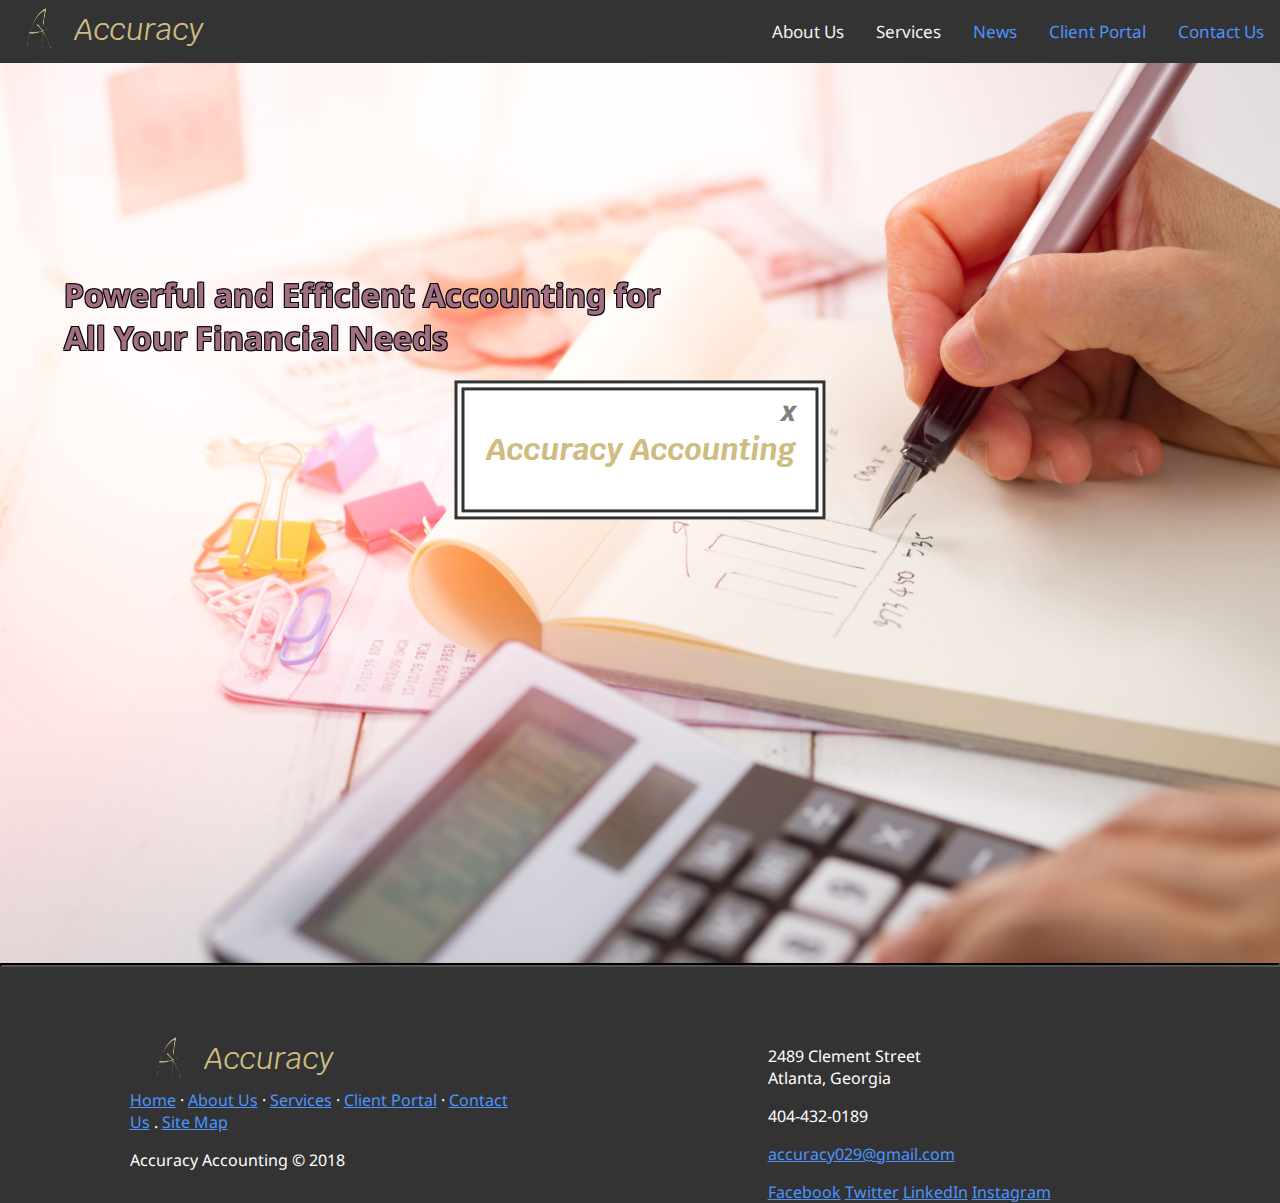
<file: index.html>
<!DOCTYPE html>
<html>
<header>
  <title> Accuracy Home</title>
  <meta name="viewport" content="width=device-width, initial-scale=1">
  <link rel = "stylesheet" type = "text/css" href = "indexCSS.css">
  <link href="https://fonts.googleapis.com/css?family=Krub" rel="stylesheet">
  <link href="https://fonts.googleapis.com/css?family=Noto+Sans" rel="stylesheet">

  <link rel="stylesheet" href="https://cdnjs.cloudflare.com/ajax/libs/animate.css/3.7.0/animate.min.css">

  <!-- javascript required for opening homepage through alternative means -->
  <script>
    function openHomePage() {
      window.location.href = "index.html";
    }
    function openAboutUsPage() {
      window.location.href = "aboutUsPage.html";
    }
    function openServicesPage() {
      window.location.href = "servicesPage.html";
    }

    function hideFlashAnimation() {
      var x = document.getElementById("flashAnimation");
      if (x.style.display === "none") {
          x.style.display = "block";
      } else {
          x.style.display = "none";
      }
    }


  </script>

</header>

<body style="overflow:hidden;">
  <!-- entire code for navbar --------------------------------------------------->
  <!-- navigation bar code from right to left tabs -->
  <div class="topnav">
    <a href="contactUsPage.html">Contact Us</a>
    <a href="clientPortalPage.html">Client Portal</a>
    <a href="newsPage.html">News</a>

    <div class="dropdown">
      <button class="dropbtn" onclick="openServicesPage()">Services
        <i class="fa fa-caret-down"></i>
      </button>
      <!-- <div class="dropdown-content">
        <a href="bookkeepingPage.html">Bookkeeping</a>
        <a href="auditsPage.html">Audits</a>
        <a href="taxesPage.html">Taxes</a>
        <a href="annualReportsPage.html">Annual Reports</a>
      </div> -->
    </div>

    <div class="dropdown">
      <button class="dropbtn" onclick="openAboutUsPage()">About Us
        <i class="fa fa-caret-down"></i>
      </button>
      <!-- <div class="dropdown-content">
        <a href="#missionStatement">Mission Statement</a>
        <a href="#companyHistory">Company History</a>
        <a href="#meetOurTeam">Meet Our Team</a>
      </div> -->
    </div>

    <div class="accuracyLogo">
      <img src="AccuracyLogoSketch.png" height=48px width=37.2px onclick="openHomePage()">
    </div>
    <i id="accuracyWordLogo" class="navBarLogo" onclick="openHomePage()">Accuracy</i>
  </div>
  <!-- end of navbar code ------------------------------------------------------->

  <!-- make background picture fullscreen by simply creating div container -->
  <div id="flashAnimation">
      <div id="exitButtonArea" onclick="hideFlashAnimation()">
        <h6 id="exitButton"> x </h6>
      </div>
    <center><h1 id="accuracyWordLogo" class="animated bounceInLeft delay-0.5s duration-1.5s"> Accuracy Accounting </h1></center>
  </div>


    <script>



    </script>





 <div class="bg"></div>

  <div class="frontText">
    <p><h1>Powerful and Efficient Accounting for
      <br>All Your Financial Needs</h1></p>
  </div>









</body>

<footer>

  <div class="columnTwoFooter">
      <div class="accuracyLogo">
        <img src="AccuracyLogoSketch.png" height=48px width=37.2px onclick="openHomePage()">
      </div>
      <i id="accuracyWordLogo" class="navBarLogo" onclick="openHomePage()">Accuracy</i>

      <br><br>

    <p class="footer-links">
      <a href="index.html">Home</a>
      ·
      <a href="aboutUsPage.html">About Us</a>
      ·
      <a href="servicesPage.html">Services</a>
      ·
      <a href="clientPortalPage.html">Client Portal</a>
      ·
      <a href="contactUsPage.html">Contact Us</a>
      .
      <a href="siteMapPage.html">Site Map</a>
    </p>

    <p class="footer-company-name">Accuracy Accounting &copy; 2018</p>
  </div>

  <div class="columnTwoFooter">

    <div>
      <i class="fa fa-map-marker"></i>
      <p><span>2489 Clement Street</span>
        <br> Atlanta, Georgia</p>
    </div>

    <div>
      <i class="fa fa-phone"></i>
      <p>404-432-0189</p>
    </div>

    <div>
      <i class="fa fa-envelope"></i>
      <p><a href="mailto:accuracy029@gmail.com">accuracy029@gmail.com</a></p>
    </div>

    <div class="footer-icons">

      <a href="https://www.facebook.com/" target="_blank"><i class="fa fa-facebook"></i><img id="facebookIcon">Facebook</a>
      <a href="https://twitter.com/?lang=en" target="_blank"><i class="fa fa-twitter"></i><img id="twitterIcon">Twitter</a>
      <a href="https://www.instagram.com/?hl=en" target="_blank"><i class="fa fa-linkedin"></i><img id="linkedInIcon">LinkedIn</a>
      <a href="https://www.linkedin.com/" target="_blank"><i class="fa fa-instagram"></i><img id="instagramIcon">Instagram</a>

    </div>

  </div>

</footer>

</html>
</file>
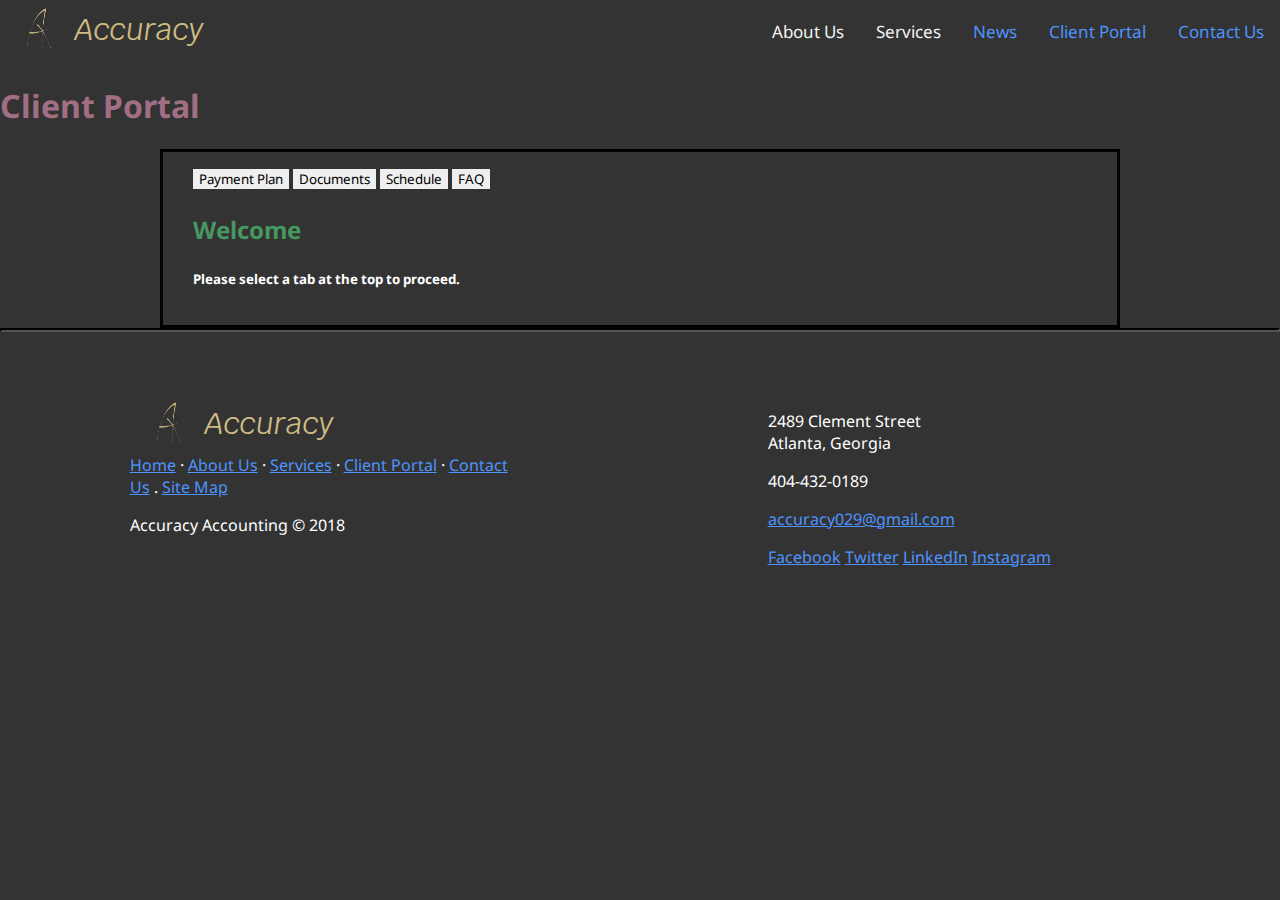
<file: clientPortalPage.html>
<!DOCTYPE html>
<html>

<header>
  <title> Accuracy Client Portal</title>
  <meta name="viewport" content="width=device-width, initial-scale=1">
  <link rel = "stylesheet" type = "text/css" href = "indexCSS.css">
  <link href="https://fonts.googleapis.com/css?family=Krub" rel="stylesheet">
  <link href="https://fonts.googleapis.com/css?family=Noto+Sans" rel="stylesheet">

  <!-- javascript required for opening homepage through alternative means -->
  <script>
    function openHomePage() {
      window.location.href = "index.html";
    }
    function openAboutUsPage() {
      window.location.href = "aboutUsPage.html";
    }
    function openServicesPage() {
      window.location.href = "servicesPage.html";
    }

// js dont need anymore ///////////////////////////////////////////////////////
  </script>

  <!-- DONT USE THIS (payment)
    <br>This is my payment information.
      <br>It is good information.
      <br>Very interesting information.
      <br>Have a list of all the reasons its good:
      <ul>
        <li>Just is.</li>
        <li>Very good.</li>
        <li>Nuff said.</li>
      </ul> -->
 <!-- DONT USE THIS (documents)
  <br>I have info in here too!
  <br>Rather, I want your info in here.
  <br><i>Just wanting your information :)</i> -->
  <!-- DONT USE THIS (schedule)
  <br>I dont have the API or anything for this yet.
    <br> rIP
    <br>Thats okay I'lll find something eventually. -->


</header>

<body>
  <!-- entire code for navbar ------------------------------------------------->
  <!-- navigation bar code from right to left tabs -->
  <div class="topnav">
    <a href="contactUsPage.html">Contact Us</a>
    <a href="clientPortalPage.html">Client Portal</a>
    <a href="newsPage.html">News</a>

    <div class="dropdown">
      <button class="dropbtn" onclick="openServicesPage()">Services
        <i class="fa fa-caret-down"></i>
      </button>
      <!-- <div class="dropdown-content">
        <a href="bookkeepingPage.html">Bookkeeping</a>
        <a href="auditsPage.html">Audits</a>
        <a href="taxesPage.html">Taxes</a>
        <a href="annualReportsPage.html">Annual Reports</a>
      </div> -->
    </div>

    <div class="dropdown">
      <button class="dropbtn" onclick="openAboutUsPage()">About Us
        <i class="fa fa-caret-down"></i>
      </button>
      <!-- <div class="dropdown-content">
        <a href="#missionStatement">Mission Statement</a>
        <a href="#companyHistory">Company History</a>
        <a href="#meetOurTeam">Meet Our Team</a>
      </div> -->
    </div>

    <div class="accuracyLogo">
      <img src="AccuracyLogoSketch.png" height=48px width=37.2px onclick="openHomePage()">
    </div>
    <i id="accuracyWordLogo" class="navBarLogo" onclick="openHomePage()">Accuracy</i>
  </div>
  <!-- end of navbar code ----------------------------------------------------->
  <h1>Client Portal</h1>

  <div class="tab" id="infoBorder">
    <button class="tablinks" onclick="openInfo(event, 'intro')" id="defaultOpen">Welcome</button>
    <button class="tablinks" onclick="openInfo(event, 'payment')">Payment Plan</button>
    <button class="tablinks" onclick="openInfo(event, 'documents')">Documents</button>
    <button class="tablinks" onclick="openInfo(event, 'schedule')">Schedule</button>
    <button class="tablinks" onclick="openInfo(event, 'FAQ')">FAQ</button>

    <div id="intro" class="tabcontent">
      <h3 class="tabcontentHeaders">Welcome</h3>
      <h5>Please select a tab at the top to proceed.</h5>
    </div>

    <div id="payment" class="tabcontent">
      <h3 class="tabcontentHeaders">Following Payment Plan Selections for This Account:</h3>
      <h5>
        <br>Bookkeeping Plan: not purchased
        <br>Audit Plan: Small Company-$179
        <br>Tax Prep Plan: Plan B (Itemized Deducations, State Return)-$273
        <br>Annual Report Plan: not purchased
      </h5>
      <div id="otherPlansTable">
        <h3>Other Available Plans:</h3>
        <table>
          <tr>
            <th>Bookkeeping Plans:</th>
            <th>Audit Plans:</th>
            <th>Tax Prep Plans:</th>
            <th>Annual Report Plans:</th>
          </tr>
          <tr><h5>
            <td>$30-$50 each hour</td>
            <td>Small Company (< 1000 employees)-$179</td>
            <td>Plan A <i>(doesn't include itemized deductions, includes state return)-$159</i></td>
            <td>$150
          </tr>
          <tr>
            <td></td>
            <td>Big Company (>= 1000 employees)-$249</td>
            <td>Plan B *includes itemized deductions and state returns)-$273</td>
            <td></td>
          </tr>
          <tr>
            <td></td>
            <td></td>
            <td>Plan C: (includes itemized deductions, business income, and state returns)-$447</td>
            <td></td>
          </tr></h5>
        </table>
      </div>
    </div>

    <div id="documents" class="tabcontent">
      <h3 class="tabcontentHeaders">Documents</h3>
      <h4>Please upload your documents <a href="https://drive.google.com/drive/folders/1BAWKYqiVTGPlFp_ekWI9J8uz7FQeRaRQ?usp=sharing" target="_blank">here</a>.
      <br>Press <a href="https://drive.google.com/drive/folders/1BAWKYqiVTGPlFp_ekWI9J8uz7FQeRaRQ?usp=sharing" target="_blank">here</a> to see your uploads.</h4>

      <br>View our plans for your company <a href="https://drive.google.com/drive/folders/1BAWKYqiVTGPlFp_ekWI9J8uz7FQeRaRQ?usp=sharing" target="_blank">here</a>.
    </div>

    <div id="schedule" class="tabcontent">
      <h3 class="tabcontentHeaders">Schedule an Appointment or Meeting</h3>
      <h5>We can be contacted at (404-432-0189) or accuracy029@gmail.com to schedule appointments and meetings.
        <br><br>Below is a calendar of your current meeting days and times with one of our representatives.
                These meeting times have been input into our system through our representatives.
                If a date needs altering or a new appointment needs to be made, please contact us at the information above.</h5>
      <br><iframe src="https://calendar.google.com/calendar/embed?src=accuracy029%40gmail.com&ctz=America%2FNew_York" style="border: 0" width="100%" height="600" frameborder="0" scrolling="no"></iframe>
    </div>

    <div id="FAQ" class="tabcontent">
      <h3 class="tabcontentHeaders"> Frequently Asked Questions</h3>
      <p><b><i style="color: #B19F9E;">What should I bring to my appointments?</b></i>
        <br><h5 class="smallerFont">For the first meeting, a copy of your individual or your company’s tax
                returns will suffice. At this meeting we will then discuss what other
                documents will be required for your requested service.</h5>

      <p><b><i style="color: #B19F9E;">Can I leave information and other physical documentation for analysis at your office without scheduling an appointment?</b></i>
        <br><h5 class="smallerFont">Yes. Documentation can be dropped of at the front desk of our office and
                our assistants will ensure it gets to the proper representative for analysis.</h5>

      <p><b><i style="color: #B19F9E;">What should I do if I was mailed an official tax notice from the IRS or state?</b></i>
        <br><h5 class="smallerFont">We will analyze the tax notice and notify you on its cause for being
                sent and what actions need to be taken, but only after receiving it through
                email or fax at accuracy029@gmail or 404-432-0189</h5>
    </div>

  </div>

    <script>
      document.getElementById("defaultOpen").click();

        function openInfo(evt, infoName) {
            var i, tabcontent, tablinks;
            tabcontent = document.getElementsByClassName("tabcontent");
            for (i = 0; i < tabcontent.length; i++) {
                tabcontent[i].style.display = "none";
            }
            tablinks = document.getElementsByClassName("tablinks");
            for (i = 0; i < tablinks.length; i++) {
                tablinks[i].className = tablinks[i].className.replace(" active", "");
            }
            document.getElementById(infoName).style.display = "block";
            evt.currentTarget.className += " active";
        }
    </script>



</body>

<footer>

  <div class="columnTwoFooter">
      <div class="accuracyLogo">
        <img src="AccuracyLogoSketch.png" height=48px width=37.2px onclick="openHomePage()">
      </div>
      <i id="accuracyWordLogo" class="navBarLogo" onclick="openHomePage()">Accuracy</i>

      <br><br>

    <p class="footer-links">
      <a href="index.html">Home</a>
      ·
      <a href="aboutUsPage.html">About Us</a>
      ·
      <a href="servicesPage.html">Services</a>
      ·
      <a href="clientPortalPage.html">Client Portal</a>
      ·
      <a href="contactUsPage.html">Contact Us</a>
      .
      <a href="siteMapPage.html">Site Map</a>
    </p>

    <p class="footer-company-name">Accuracy Accounting &copy; 2018</p>
  </div>

  <div class="columnTwoFooter">

    <div>
      <i class="fa fa-map-marker"></i>
      <p><span>2489 Clement Street</span>
        <br> Atlanta, Georgia</p>
    </div>

    <div>
      <i class="fa fa-phone"></i>
      <p>404-432-0189</p>
    </div>

    <div>
      <i class="fa fa-envelope"></i>
      <p><a href="mailto:accuracy029@gmail.com">accuracy029@gmail.com</a></p>
    </div>

    <div class="footer-icons">

      <a href="https://www.facebook.com/" target="_blank"><i class="fa fa-facebook"></i><img id="facebookIcon">Facebook</a>
      <a href="https://twitter.com/?lang=en" target="_blank"><i class="fa fa-twitter"></i><img id="twitterIcon">Twitter</a>
      <a href="https://www.instagram.com/?hl=en" target="_blank"><i class="fa fa-linkedin"></i><img id="linkedInIcon">LinkedIn</a>
      <a href="https://www.linkedin.com/" target="_blank"><i class="fa fa-instagram"></i><img id="instagramIcon">Instagram</a>

    </div>

  </div>

</footer>


</html>
</file>
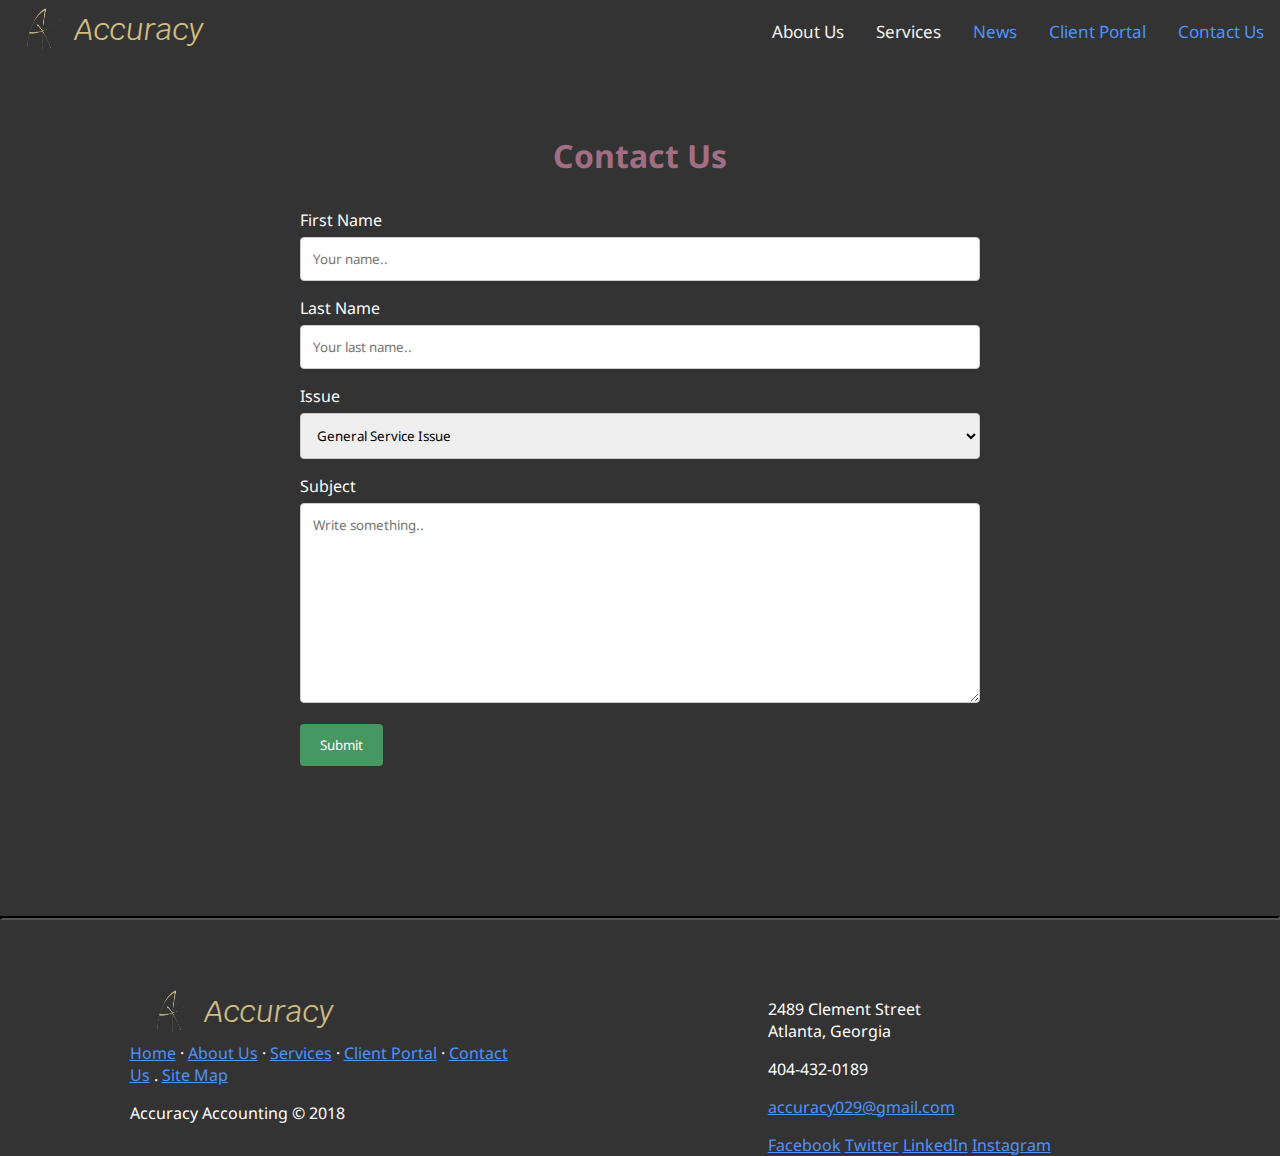
<file: contactUsPage.html>
<!DOCTYPE html>
<html>

<header>
  <title> Contact Us</title>
  <meta name="viewport" content="width=device-width, initial-scale=1">
  <link rel = "stylesheet" type = "text/css" href = "indexCSS.css">
  <link href="https://fonts.googleapis.com/css?family=Krub" rel="stylesheet">
  <link href="https://fonts.googleapis.com/css?family=Noto+Sans" rel="stylesheet">

  <!-- javascript required for opening homepage through alternative means -->
  <script>
    function openHomePage() {
      window.location.href = "index.html";
    }
    function openAboutUsPage() {
      window.location.href = "aboutUsPage.html";
    }
    function openServicesPage() {
      window.location.href = "servicesPage.html";
    }

    function loadContactUsResponse() {
      window.alert("Thank you for contacting us. We will get back to you in 1-4 business days. We thank you for your patience");
    }
  </script>

</header>

<body>
  <!-- entire code for navbar --------------------------------------------------->
  <!-- navigation bar code from right to left tabs -->
  <div class="topnav">
    <a href="contactUsPage.html">Contact Us</a>
    <a href="clientPortalPage.html">Client Portal</a>
    <a href="newsPage.html">News</a>

    <div class="dropdown">
      <button class="dropbtn" onclick="openServicesPage()">Services
        <i class="fa fa-caret-down"></i>
      </button>
      <!-- <div class="dropdown-content">
        <a href="bookkeepingPage.html">Bookkeeping</a>
        <a href="auditsPage.html">Audits</a>
        <a href="taxesPage.html">Taxes</a>
        <a href="annualReportsPage.html">Annual Reports</a>
      </div> -->
    </div>

    <div class="dropdown">
      <button class="dropbtn" onclick="openAboutUsPage()">About Us
        <i class="fa fa-caret-down"></i>
      </button>
      <!-- <div class="dropdown-content">
        <a href="#missionStatement">Mission Statement</a>
        <a href="#companyHistory">Company History</a>
        <a href="#meetOurTeam">Meet Our Team</a>
      </div> -->
    </div>

    <div class="accuracyLogo">
      <img src="AccuracyLogoSketch.png" height=48px width=37.2px onclick="openHomePage()">
    </div>
    <i id="accuracyWordLogo" class="navBarLogo" onclick="openHomePage()">Accuracy</i>
  </div>
  <!-- end of navbar code ------------------------------------------------------->

  <center><h1 class="contactUsInitialText">Contact Us</h1></center>

  <div class="Contactcontainer">
  <form>

    <label for="fname">First Name</label>
    <input type="text" id="fname" name="firstname" placeholder="Your name..">

    <label for="lname">Last Name</label>
    <input type="text" id="lname" name="lastname" placeholder="Your last name..">

    <label for="issue">Issue</label>
    <select id="issue" name="issue">
      <optgroup label="Services">
        <option selected="selected" value="general-services">General Service Issue</option>
        <option value="services-bookkeeping">Bookkeeping</option>
        <option value="services-audits">Audits</option>
        <option value="services-taxes">Taxes</option>
        <option value="services-annualReports">Annual Reports</option>
      </opgroup>
      <optgroup label="Client Portal">
        <option value="general-clientportal">General Client Portal Issue</option>
        <option value="clientportal-paymentPlan">Payment Plan</option>
        <option value="clientportal-documents">Documents</option>
        <option value="clientportal-schedule">Schedule</option>
      </optgroup>
      <option value="other">Other</option>
    </select>

    <label for="subject">Subject</label>
    <textarea id="subject" name="subject" placeholder="Write something.." style="height:200px"></textarea>

    <input type="submit" value="Submit" onclick="loadContactUsResponse()">

  </form>
</div>

</body>

<footer>

  <div class="columnTwoFooter">
      <div class="accuracyLogo">
        <img src="AccuracyLogoSketch.png" height=48px width=37.2px onclick="openHomePage()">
      </div>
      <i id="accuracyWordLogo" class="navBarLogo" onclick="openHomePage()">Accuracy</i>

      <br><br>

    <p class="footer-links">
      <a href="index.html">Home</a>
      ·
      <a href="aboutUsPage.html">About Us</a>
      ·
      <a href="servicesPage.html">Services</a>
      ·
      <a href="clientPortalPage.html">Client Portal</a>
      ·
      <a href="contactUsPage.html">Contact Us</a>
      .
      <a href="siteMapPage.html">Site Map</a>
    </p>

    <p class="footer-company-name">Accuracy Accounting &copy; 2018</p>
  </div>

  <div class="columnTwoFooter">

    <div>
      <i class="fa fa-map-marker"></i>
      <p><span>2489 Clement Street</span>
        <br> Atlanta, Georgia</p>
    </div>

    <div>
      <i class="fa fa-phone"></i>
      <p>404-432-0189</p>
    </div>

    <div>
      <i class="fa fa-envelope"></i>
      <p><a href="mailto:accuracy029@gmail.com">accuracy029@gmail.com</a></p>
    </div>

    <div class="footer-icons">

      <a href="https://www.facebook.com/" target="_blank"><i class="fa fa-facebook"></i><img id="facebookIcon">Facebook</a>
      <a href="https://twitter.com/?lang=en" target="_blank"><i class="fa fa-twitter"></i><img id="twitterIcon">Twitter</a>
      <a href="https://www.instagram.com/?hl=en" target="_blank"><i class="fa fa-linkedin"></i><img id="linkedInIcon">LinkedIn</a>
      <a href="https://www.linkedin.com/" target="_blank"><i class="fa fa-instagram"></i><img id="instagramIcon">Instagram</a>

    </div>

  </div>

</footer>


</html>
</file>
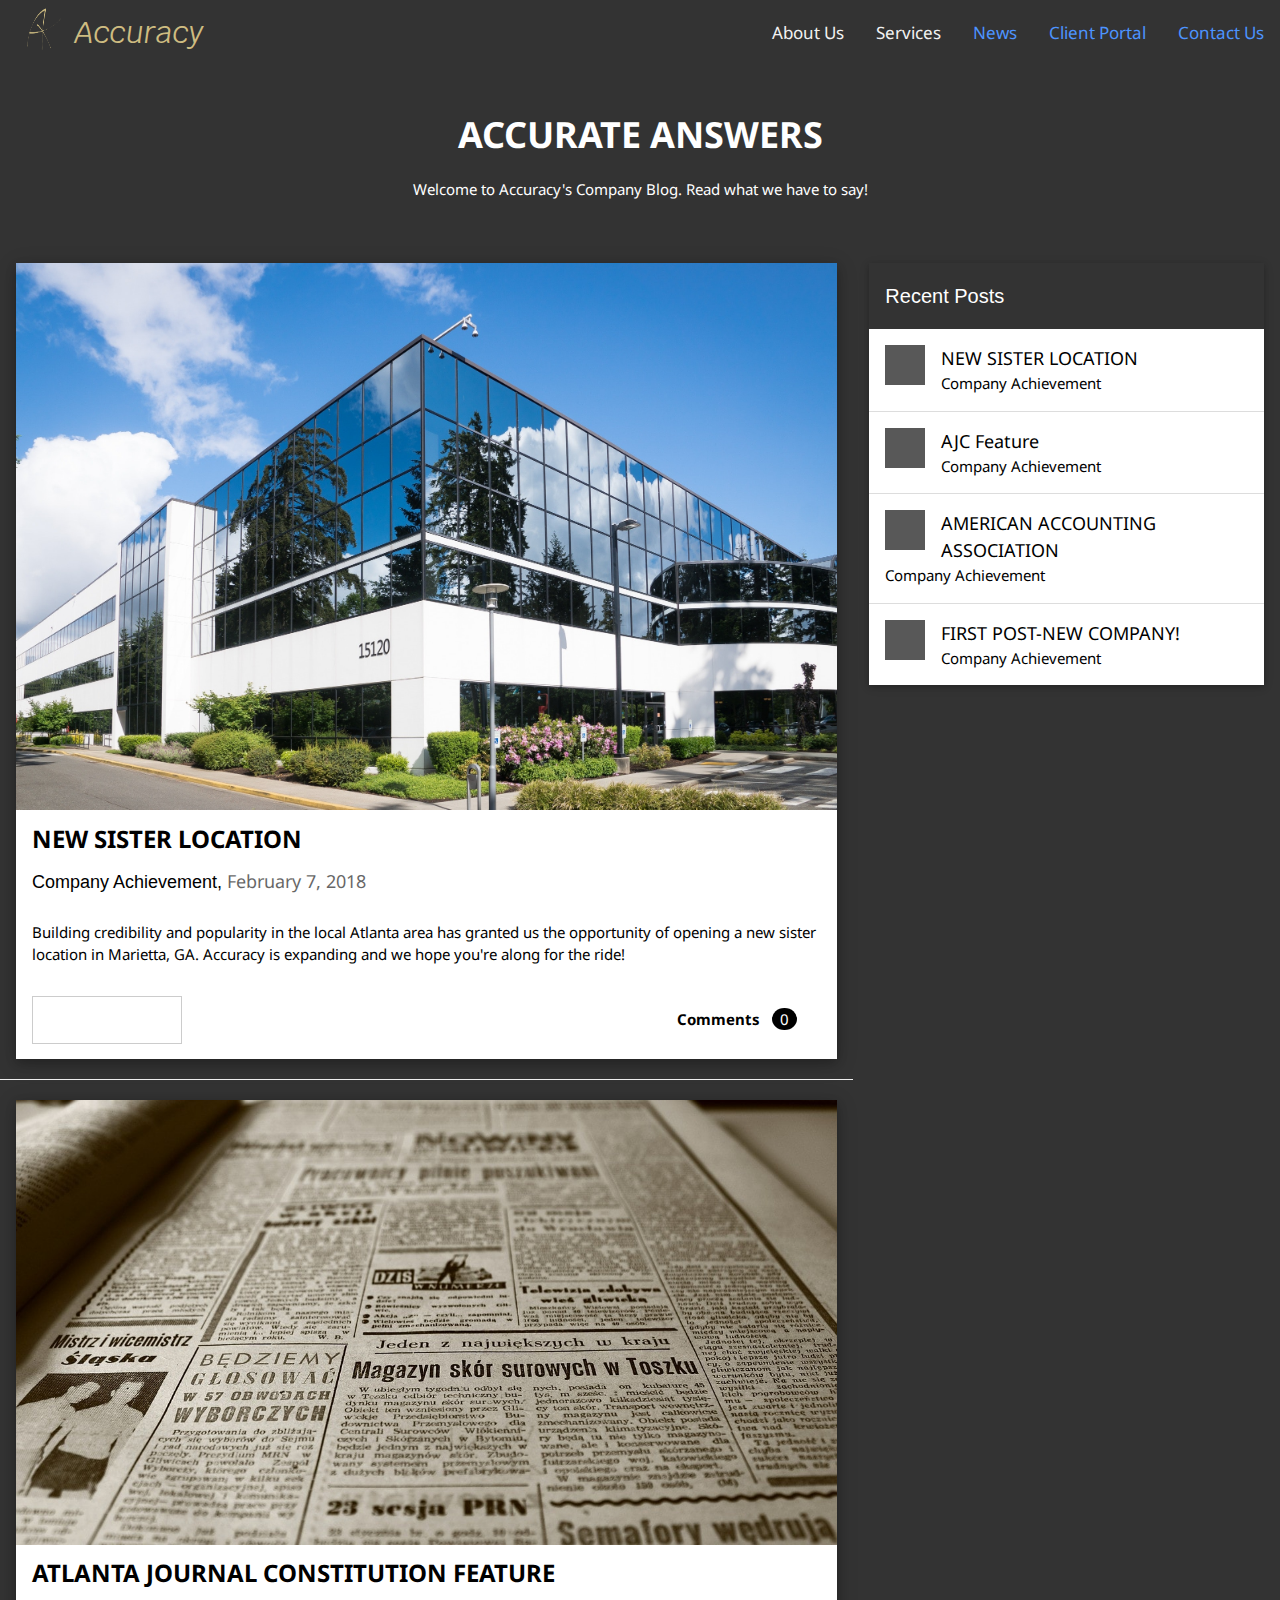
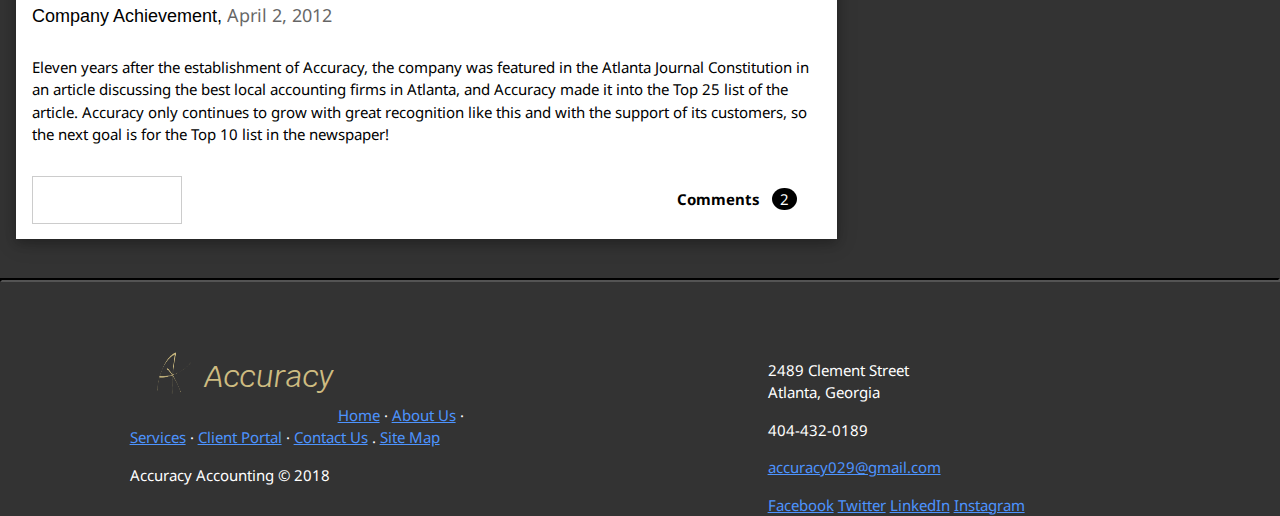
<file: newsPage.html>
<!DOCTYPE html>
<html id="newsPageBody">

<header>
  <title> News</title>
  <meta name="viewport" content="width=device-width, initial-scale=1">
  <link rel = "stylesheet" type = "text/css" href = "indexCSS.css">
  <link href="https://fonts.googleapis.com/css?family=Krub" rel="stylesheet">
  <link href="https://fonts.googleapis.com/css?family=Noto+Sans" rel="stylesheet">

  <link rel="stylesheet" href="https://www.w3schools.com/w3css/4/w3.css">

  <!-- javascript required for opening homepage through alternative means -->
  <script>
    function openHomePage() {
      window.location.href = "index.html";
    }
    function openAboutUsPage() {
      window.location.href = "aboutUsPage.html";
    }
    function openServicesPage() {
      window.location.href = "servicesPage.html";
    }

    function openNewsPage() {
      window.alert("Article not currently available. Please try again another time. Thank you for understanding.")
      window.location.href = "newsPage.html";
    }

  </script>

</header>

<body>
  <!-- entire code for navbar --------------------------------------------------->
  <!-- navigation bar code from right to left tabs -->
  <div class="topnav">
    <a href="contactUsPage.html">Contact Us</a>
    <a href="clientPortalPage.html">Client Portal</a>
    <a href="newsPage.html">News</a>

    <div class="dropdown">
      <button class="dropbtn" onclick="openServicesPage()">Services
        <i class="fa fa-caret-down"></i>
      </button>
      <!-- <div class="dropdown-content">
        <a href="bookkeepingPage.html">Bookkeeping</a>
        <a href="auditsPage.html">Audits</a>
        <a href="taxesPage.html">Taxes</a>
        <a href="annualReportsPage.html">Annual Reports</a>
      </div> -->
    </div>

    <div class="dropdown">
      <button class="dropbtn" onclick="openAboutUsPage()">About Us
        <i class="fa fa-caret-down"></i>
      </button>
      <!-- <div class="dropdown-content">
        <a href="#missionStatement">Mission Statement</a>
        <a href="#companyHistory">Company History</a>
        <a href="#meetOurTeam">Meet Our Team</a>
      </div> -->
    </div>

    <div class="accuracyLogo">
      <img src="AccuracyLogoSketch.png" height=48px width=37.2px onclick="openHomePage()">
    </div>
    <i id="accuracyWordLogo" class="navBarLogo" onclick="openHomePage()">Accuracy</i>
  </div>
  <!-- end of navbar code ------------------------------------------------------->

    <!-- code no longer going to use; <section>


    <div id="articles">
      <article>
        <h3><a href="singlepost.html">Suspendisse Enim Elit Tempor Acer</a></h3>
        <h4>Posted By: <a href="#">Admin</a> On January 29th, 2013 In <a href="#">Freebies</a>.</h4>
        <img src="images/a1.jpg" alt="" />
        <p><h5>Lorem ipsum dolor sit amet, consectetur adipiscing elit. Ut tempor, tortor at vulputate blandit, magna risus posuere turpis, nec cursus ipsum arcu nec felis. Mauris sed lectus dui. Suspendisse enim elit, tempor ac ullamcorper et, eleifend quis sem. Sed euismod sagittis ligula, a imperdiet sapien molestie nec. Curabitur ut eros a justo fermentum vulputate ac sit amet metus. Lorem ipsum dolor sit amet, consectetur adipiscing elit. Ut tempor, tortor at vulputate blandit, magna risus posuere turpis, nec cursus ipsum arcu nec felis. Mauris sed lectus dui. <a class="continue" href="singlepost.html">Continue Reading &rarr;</a></p></h5>
      </article>
      <article>
        <h3><a href="singlepost.html">Mauris Sed Lectus Duieleifend Quis Sem</a></h3>
        <h4>Posted By: <a href="#">Admin</a> On January 29th, 2013 In <a href="#">Tutorials</a>.</h4>
        <img src="images/a2.jpg" alt="" />
        <p><h5>Lorem ipsum dolor sit amet, consectetur adipiscing elit. Ut tempor, tortor at vulputate blandit, magna risus posuere turpis, nec cursus ipsum arcu nec felis. Mauris sed lectus dui. Suspendisse enim elit, tempor ac ullamcorper et, eleifend quis sem. Sed euismod sagittis ligula, a imperdiet sapien molestie nec. Curabitur ut eros a justo fermentum vulputate ac sit amet metus. Lorem ipsum dolor sit amet, consectetur adipiscing elit. Ut tempor, tortor at vulputate blandit, magna risus posuere turpis, nec cursus ipsum arcu nec felis. Mauris sed lectus dui. Eleifend quis sem. Sed euismod sagittis ligula, a imperdiet sapien molestie nec. Curabitur ut eros a justo fermentum vulputate ac sit amet metus. Lorem ipsum dolor sit amet, consectetur adipiscing elit. Ut tempor, tortor at vulputate blandit, magna risus posuere turpis, nec cursus ipsum arcu nec felis. Mauris sed lectus dui. <a class="continue" href="singlepost.html">Continue Reading &rarr;</a></p></h5>
      </article>
      <article>
        <h3><a href="singlepost.html">Mauris Sed Lectus Duieleifend Quis Sem</a></h3>
        <h4>Posted By: <a href="#">Admin</a> On January 29th, 2013 In <a href="#">Tutorials</a>.</h4>
        <img src="images/a3.jpg" alt="" />
        <p><h5>Lorem ipsum dolor sit amet, consectetur adipiscing elit. Ut tempor, tortor at vulputate blandit, magna risus posuere turpis, nec cursus ipsum arcu nec felis. Mauris sed lectus dui. Suspendisse enim elit, tempor ac ullamcorper et, eleifend quis sem. Sed euismod sagittis ligula, a imperdiet sapien molestie nec. Curabitur ut eros a justo fermentum vulputate ac sit amet metus. Lorem ipsum dolor sit amet. <a class="continue" href="singlepost.html">Continue Reading &rarr;</a></p></h5>
      </article>
      <article>
        <h3><a href="singlepost.html">Mauris Sed Lectus Duieleifend Quis Sem</a></h3>
        <h4>Posted By: <a href="#">Admin</a> On January 29th, 2013 In <a href="#">Photography</a>.</h4>
        <img src="images/a4.jpg" alt="" />
        <p><h5>Lorem ipsum dolor sit amet, consectetur adipiscing elit. Ut tempor, tortor at vulputate blandit, magna risus posuere turpis, nec cursus ipsum arcu nec felis. Mauris sed lectus dui. Suspendisse enim elit, tempor ac ullamcorper et, eleifend quis sem. Sed euismod sagittis ligula, a imperdiet sapien molestie nec. Curabitur ut eros a justo fermentum vulputate ac sit amet metus. Lorem ipsum dolor sit amet, consectetur adipiscing elit. Ut tempor, tortor at vulputate blandit, magna risus posuere turpis, nec cursus ipsum arcu nec felis. Mauris sed lectus dui. Eleifend quis sem. <a class="continue" href="singlepost.html">Continue Reading &rarr;</a></p></h5>
      </article>
    </div>

    <div id="sidebar">
      <aside>
        <h1>Recent Posts</h1>
        <ul>
          <li><a href="#">Suspendisse Enim Elit Tempor Acer</a></li>
          <li><a href="#">Mauris Sed Lectus Duieleifend Quis Sem</a></li>
          <li><a href="#">Suspendisse Enim Elit Tempor Acer Fermentum Vulputate</a></li>
          <li><a href="#">Mauris Sed Lectus Duieleifend Quis Sem</a></li>
        </ul>
      </aside>
      <aside>
        <div id="cat">
          <h1>Categories</h1>
          <ul>
            <li><a href="#">Webdesign</a>
            <li><a href="#">Javascript</a>
          </ul>
        </div>
        <div id="archives">
          <h1>Archives</h1>
          <ul>
            <li><a href="#">November 2012</a>
            <li><a href="#">December 2012</a>
            <li><a href="#">January 2013</a>
          </ul>
        </div>
      </aside>
    </div>
  </section> -->

<!-- w3-content defines a container for fixed size centered content,
and is wrapped around the whole page content, except for the footer in this example -->
<div class="w3-content" style="max-width:1400px">

<!-- Header -->
<header class="w3-container w3-center w3-padding-32">
  <h1><b>ACCURATE ANSWERS</b></h1>
  <p>Welcome to Accuracy's Company Blog. Read what we have to say!</span></p>
</header>

<!-- Grid -->
<div class="w3-row">

<!-- Blog entries -->
<div class="w3-col l8 s12">
  <!-- Blog entry -->
  <div class="w3-card-4 w3-margin w3-white">
    <img src="newsSisterLocation.jpg" alt="SisterLocation" style="width:100%">
    <div class="w3-container">
      <h3><b style="color: black;">NEW SISTER LOCATION</b></h3>
      <h5 style="color: black;">Company Achievement, <span style="color: black;" class="w3-opacity">February 7, 2018</span></h5>
    </div>

    <div class="w3-container">
      <p style="color: black;">Building credibility and popularity in the local Atlanta area has granted us the opportunity of opening a new sister location in Marietta, GA.
      Accuracy is expanding and we hope you're along for the ride!</p>
      <div class="w3-row">
        <div class="w3-col m8 s12">
          <p><button class="w3-button w3-padding-large w3-white w3-border"><b id="readMoreButton" onclick = "openNewsPage()">READ MORE »</b></button></p>
        </div>
        <div class="w3-col m4 w3-hide-small">
          <p><span class="w3-padding-large w3-right"><b style="color: black;">Comments  </b> <span class="w3-badge">0</span></span></p>
        </div>
      </div>
    </div>
  </div>
  <hr>

  <!-- Blog entry -->
  <div class="w3-card-4 w3-margin w3-white">
  <img src="newsAtlantaConstitution.jpg" alt="AtlantaConstitution" style="width:100%">
    <div class="w3-container">
      <h3><b style="color: black;">ATLANTA JOURNAL CONSTITUTION FEATURE</b></h3>
      <h5 style="color: black;">Company Achievement, <span style="color: black;" class="w3-opacity">April 2, 2012</span></h5>
    </div>

    <div class="w3-container">
      <p style="color: black;">Eleven years after the establishment of Accuracy, the company was featured in the Atlanta Journal Constitution in an article discussing the best local accounting firms in Atlanta, and Accuracy made it into the Top 25 list of the article.
      Accuracy only continues to grow with great recognition like this and with the support of its customers, so the next goal is for the Top 10 list in the newspaper!</p>
      <div class="w3-row">
        <div class="w3-col m8 s12">
          <p><button style="color: black;" class="w3-button w3-padding-large w3-white w3-border" onclick = "openNewsPage()"><b id="readMoreButton">READ MORE »</b></button></p>
        </div>
        <div class="w3-col m4 w3-hide-small">
          <p><span class="w3-padding-large w3-right"><b style="color: black;">Comments  </b> <span class="w3-badge">2</span></span></p>
        </div>
      </div>
    </div>
  </div>
<!-- END BLOG ENTRIES -->
</div>

<!-- Introduction menu -->
<div class="w3-col l4">
  <!-- Posts -->
  <div class="w3-card w3-margin">
    <div class="w3-container w3-padding">
      <h4>Recent Posts</h4>
    </div>
    <ul class="w3-ul w3-hoverable w3-white">
      <li onclick = "openNewsPage()" class="w3-padding-16">
        <img src="newsBulletSquare.png" alt="Image" class="w3-left w3-margin-right" style="width:40px" height=40px>
        <span style="color: black;" class="w3-large">NEW SISTER LOCATION</span><br>
        <span style="color: black;">Company Achievement</span>
      </li>
      <li onclick = "openNewsPage()" class="w3-padding-16">
        <img src="newsBulletSquare.png" alt="Image" class="w3-left w3-margin-right" style="width:40px" height=40px>
        <span style="color: black;" class="w3-large">AJC Feature</span><br>
        <span style="color: black;">Company Achievement</span>
      </li>
      <li onclick = "openNewsPage()" class="w3-padding-16">
        <img src="newsBulletSquare.png" alt="Image" class="w3-left w3-margin-right" style="width:40px" height=40px>
        <span style="color: black;" class="w3-large">AMERICAN ACCOUNTING ASSOCIATION</span><br>
        <span style="color: black;">Company Achievement</span>
      </li>
      <li onclick = "openNewsPage()" class="w3-padding-16 w3-hide-medium w3-hide-small">
        <img src="newsBulletSquare.png" alt="Image" class="w3-left w3-margin-right" style="width:40px" height=40px>
        <span style="color: black;" class="w3-large">FIRST POST-NEW COMPANY!</span><br>
        <span style="color: black;">Company Achievement</span>
      </li>
    </ul>
  </div>


<!-- END Introduction Menu -->
</div>

<!-- END GRID -->
</div><br>

<!-- END w3-content -->
</div>

</body>

<footer>

  <div class="columnTwoFooter">
      <div class="accuracyLogo">
        <img src="AccuracyLogoSketch.png" height=48px width=37.2px onclick="openHomePage()">
      </div>
      <i id="accuracyWordLogo" class="navBarLogo" onclick="openHomePage()">Accuracy</i>

      <br><br>

    <p class="footer-links">
      <a href="index.html">Home</a>
      ·
      <a href="aboutUsPage.html">About Us</a>
      ·
      <a href="servicesPage.html">Services</a>
      ·
      <a href="clientPortalPage.html">Client Portal</a>
      ·
      <a href="contactUsPage.html">Contact Us</a>
      .
      <a href="siteMapPage.html">Site Map</a>
    </p>

    <p class="footer-company-name">Accuracy Accounting &copy; 2018</p>
  </div>

  <div class="columnTwoFooter">

    <div>
      <i class="fa fa-map-marker"></i>
      <p><span>2489 Clement Street</span>
        <br> Atlanta, Georgia</p>
    </div>

    <div>
      <i class="fa fa-phone"></i>
      <p>404-432-0189</p>
    </div>

    <div>
      <i class="fa fa-envelope"></i>
      <p><a href="mailto:accuracy029@gmail.com">accuracy029@gmail.com</a></p>
    </div>

    <div class="footer-icons">

      <a href="https://www.facebook.com/" target="_blank"><i class="fa fa-facebook"></i><img id="facebookIcon">Facebook</a>
      <a href="https://twitter.com/?lang=en" target="_blank"><i class="fa fa-twitter"></i><img id="twitterIcon">Twitter</a>
      <a href="https://www.instagram.com/?hl=en" target="_blank"><i class="fa fa-linkedin"></i><img id="linkedInIcon">LinkedIn</a>
      <a href="https://www.linkedin.com/" target="_blank"><i class="fa fa-instagram"></i><img id="instagramIcon">Instagram</a>

    </div>

  </div>

</footer>


</html>
</file>
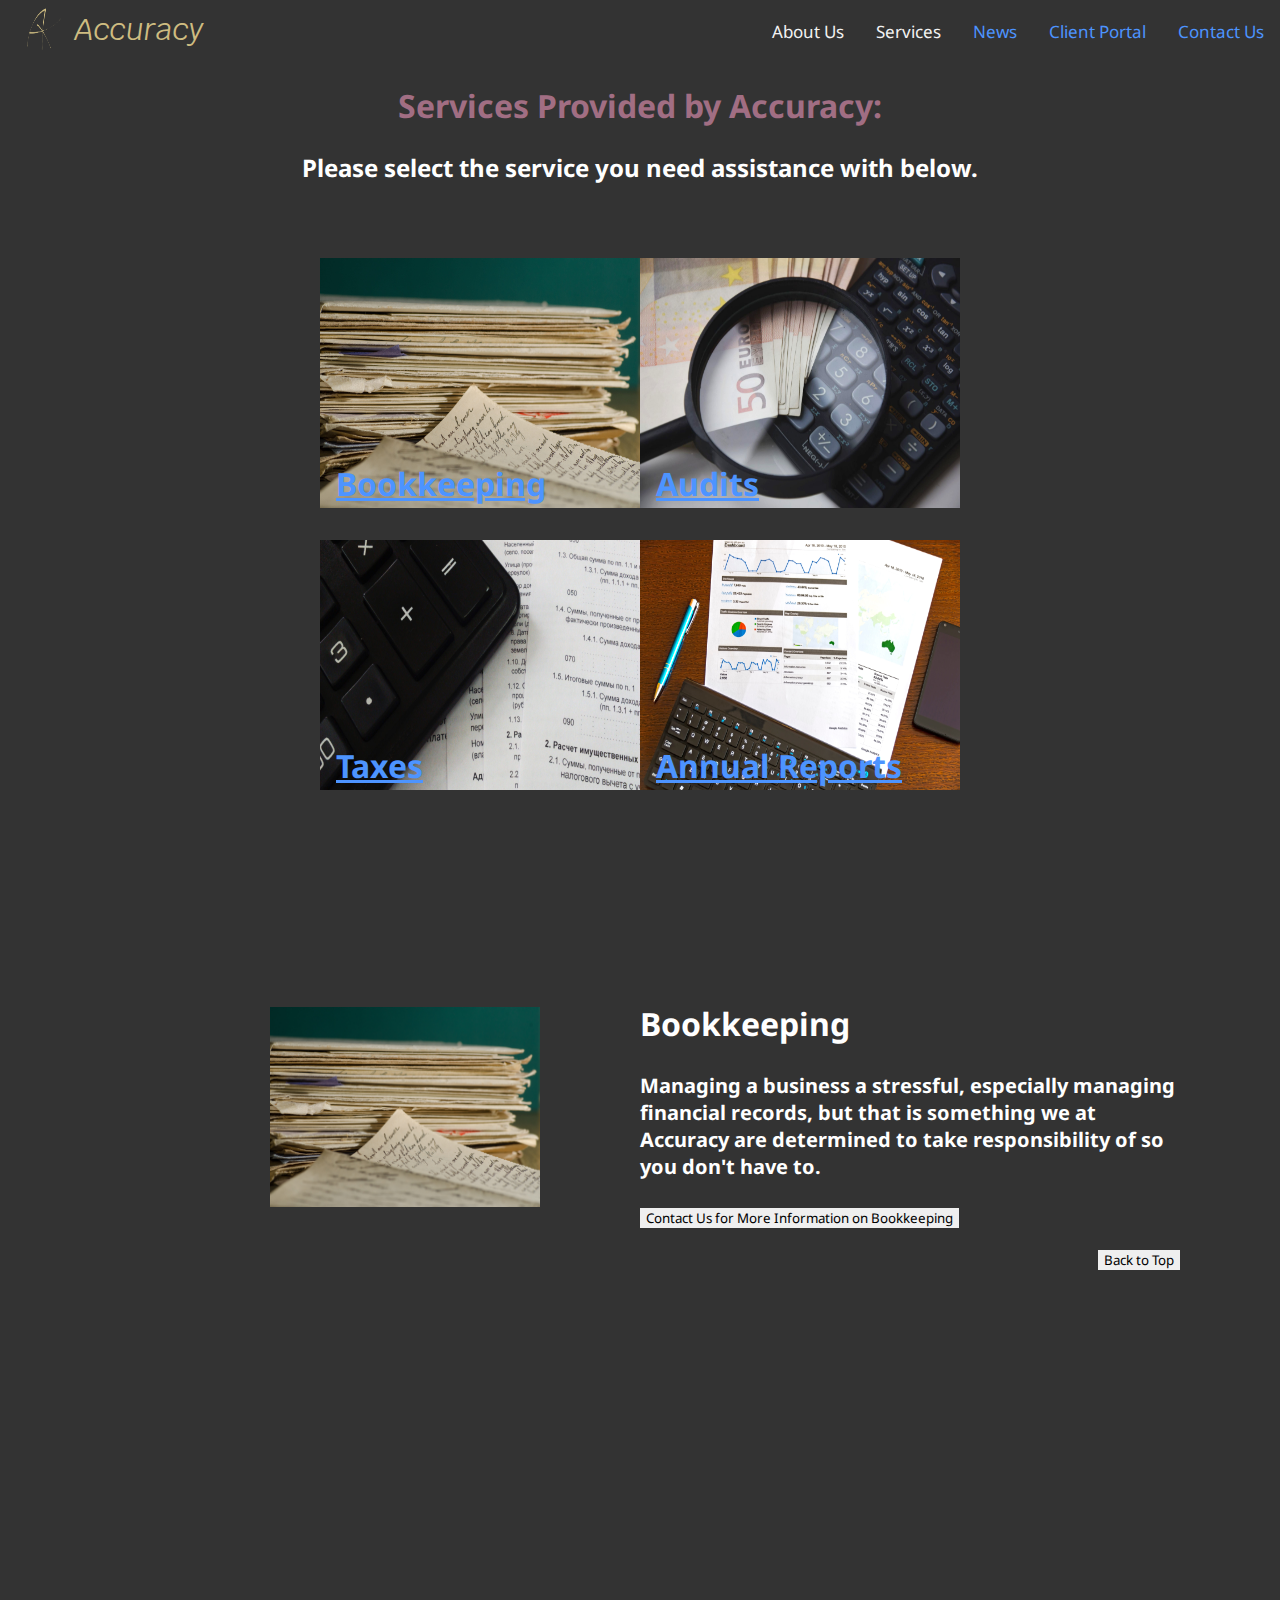
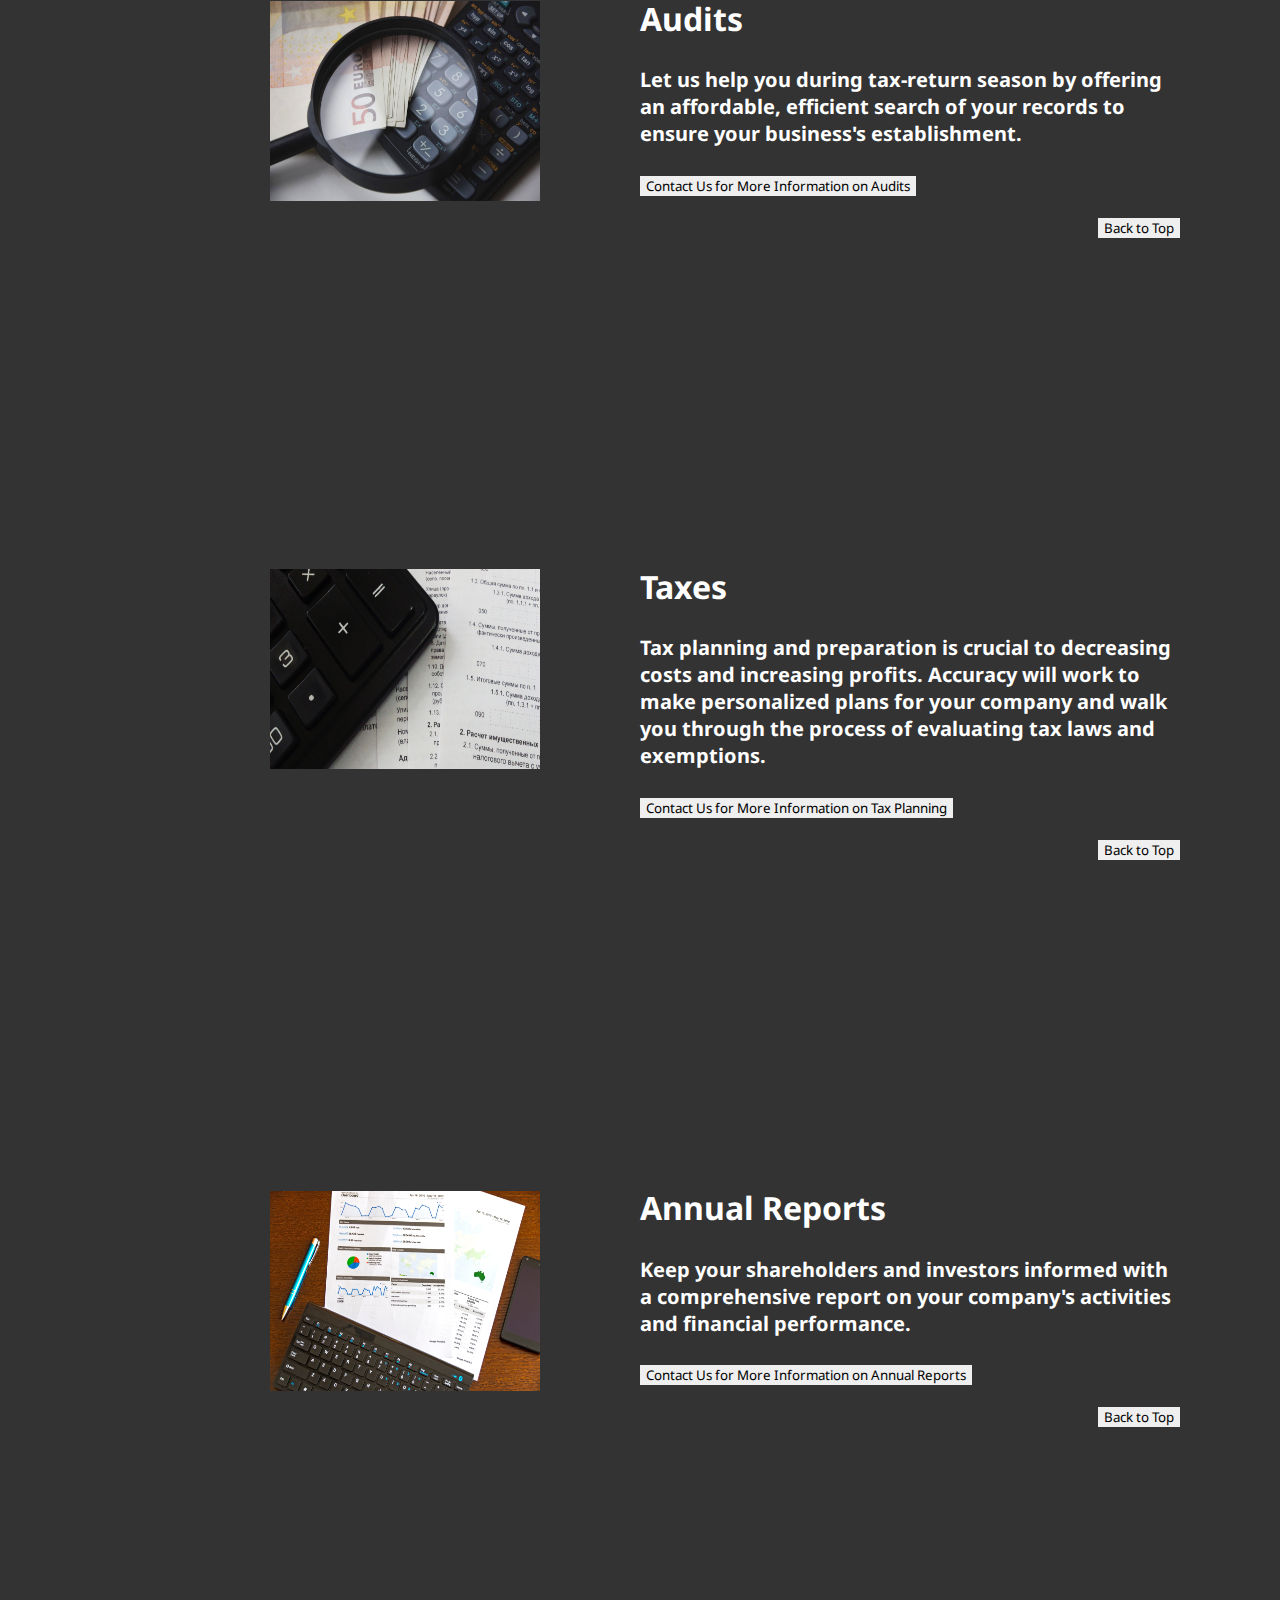
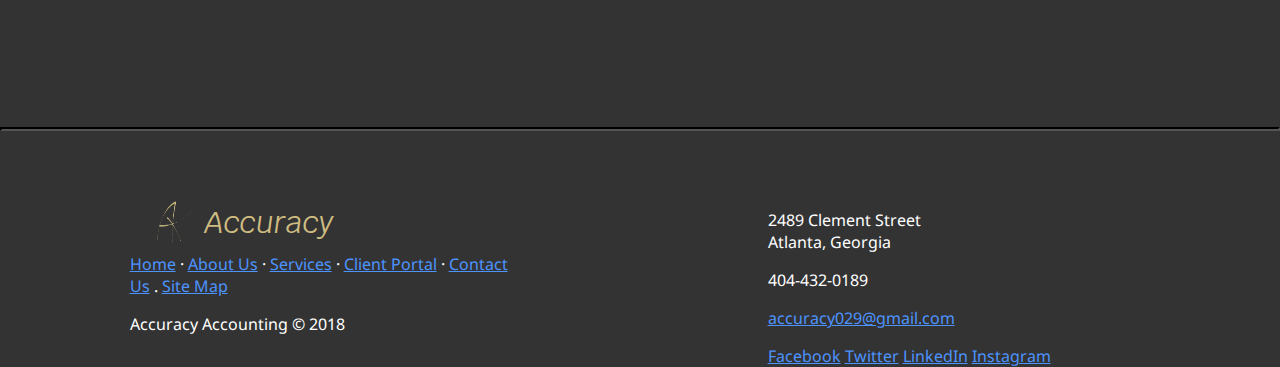
<file: servicesPage.html>
<!DOCTYPE html>
<html>

<header>
  <title> Services</title>
  <meta name="viewport" content="width=device-width, initial-scale=1">
  <link rel = "stylesheet" type = "text/css" href = "indexCSS.css">
  <link href="https://fonts.googleapis.com/css?family=Krub" rel="stylesheet">
  <link href="https://fonts.googleapis.com/css?family=Noto+Sans" rel="stylesheet">

  <!-- javascript required for opening homepage through alternative means -->
  <script>
    function openHomePage() {
      window.location.href = "index.html";
    }
    function openAboutUsPage() {
      window.location.href = "aboutUsPage.html";
    }
    function openServicesPage() {
      window.location.href = "servicesPage.html";
    }

    function openContactUs() {
      window.location.href = "contactUsPage.html";
    }
  </script>

<!-- code dont need anymore --------------------------------------------------->
  <!-- <div class="servicesListing"><center>
    <h2>Services We Provide:</h2></center>
    <ul>
      <li><a href="bookkeepingPage.html">Bookkeeping</a>
      <li><a href="auditsPage.html">Audits</a>
      <li><a href="taxesPage.html">Taxes</a>
      <li><a href="annualReportsPage.html">Annual Reports</a>
    <ul>
  </div> -->
<!----------------------------------------------------------------------------->

</header>

<body>
  <!-- entire code for navbar ------------------------------------------------->
  <!-- navigation bar code from right to left tabs -->
  <div class="topnav">
    <a href="contactUsPage.html">Contact Us</a>
    <a href="clientPortalPage.html">Client Portal</a>
    <a href="newsPage.html">News</a>

    <div class="dropdown">
      <button class="dropbtn" onclick="openServicesPage()">Services
        <i class="fa fa-caret-down"></i>
      </button>
      <!-- <div class="dropdown-content">
        <a href="bookkeepingPage.html">Bookkeeping</a>
        <a href="auditsPage.html">Audits</a>
        <a href="taxesPage.html">Taxes</a>
        <a href="annualReportsPage.html">Annual Reports</a>
      </div> -->
    </div>

    <div class="dropdown">
      <button class="dropbtn" onclick="openAboutUsPage()">About Us
        <i class="fa fa-caret-down"></i>
      </button>
      <!-- <div class="dropdown-content">
        <a href="#missionStatement">Mission Statement</a>
        <a href="#companyHistory">Company History</a>
        <a href="#meetOurTeam">Meet Our Team</a>
      </div> -->
    </div>

    <div class="accuracyLogo">
      <img src="AccuracyLogoSketch.png" height=48px width=37.2px onclick="openHomePage()">
    </div>
    <i id="accuracyWordLogo" class="navBarLogo" onclick="openHomePage()">Accuracy</i>
  </div>
  <!-- end of navbar code ----------------------------------------------------->

  <center><h1>Services Provided by Accuracy:</h1>
    <h3>Please select the service you need assistance with below.</h3>

  <!-- welcoming boxes for services ------------------------------------------->
  <div id="startServiceListing" class="block">
    <div class="Servicesrow">
      <div class="columnTwo">
        <div class="picContainer">
          <img src="servicesBookkeepingPic.jpg" width=100% height=250px>
          <h2><a href="#bookkeepingBlock" class="bottom-leftWords">Bookkeeping</a></h2>
        </div>
      </div>
      <div class="columnTwo">
        <div class="picContainer">
          <img src="servicesAuditsPic.jpg" width=100% height=250px>
          <h2><a href="#auditsBlock" class="bottom-leftWords">Audits</a></h2>
        </div>
      </div>
    </div>
    <div class="Servicesrow">
      <div class="columnTwo">
        <div class="picContainer">
          <img src="servicesTaxesPic.jpg" width=100% height=250px>
          <h2><a href="#taxesBlock" class="bottom-leftWords">Taxes</a></h2>
        </div>
      </div>
      <div class="columnTwo">
        <div class="picContainer">
          <img src="servicesAnnualReportsPic.jpg" width=100% height=250px>
          <h2><a href="#annualReportsBlock" class="bottom-leftWords">Annual Reports</a></h2>
        </div>
      </div>
    </div>
  </div>
  </center>
  <!--------------------------------------------------------------------------->

  <br><br><br>

  <!-- in-depth information on services stated above -------------------------->
  <div id="depthServiceListing">
    <div class="rowServices" id="bookkeepingBlock">
      <div class="columnTwoPic">
        <div id="servicesBookkeepingPic">
          <img src="servicesBookkeepingPic.jpg" align="middle" width=50% height=200px>
        </div>
      </div>
      <div class="columnTwoWords">
        <div>
          <h2>Bookkeeping</h2>
          <h4>Managing a business a stressful, especially managing financial records,
              but that is something we at Accuracy are determined to take responsibility
              of so you don't have to.</h4>
          <button onclick="openContactUs()">Contact Us for More Information on Bookkeeping</button>
          <br><br><button style="float: right;" onclick="openServicesPage()">Back to Top</button>
        </div>
      </div>
    </div>

    <div class="rowServices" id="auditsBlock">
      <div class="columnTwoPic">
        <div id="auditsPic">
        <img src="servicesAuditsPic.jpg" align="middle" width=50% height=200px>
        </div>
      </div>
      <div class="columnTwoWords">
        <div>
          <h2>Audits</h2>
          <h4>Let us help you during tax-return season by offering an affordable,
              efficient search of your records to ensure your business's establishment.</h4>
          <button onclick="openContactUs()">Contact Us for More Information on Audits</button>
          <br><br><button style="float: right;" onclick="openServicesPage()">Back to Top</button>
        </div>
      </div>
    </div>

    <div class="rowServices" id="taxesBlock">
      <div class="columnTwoPic">
        <div id="servicesTaxesPic">
        <img src="servicesTaxesPic.jpg" align="middle" width=50% height=200px>
        </div>
      </div>
      <div class="columnTwoWords">
        <div>
          <h2>Taxes</h2>
          <h4>Tax planning and preparation is crucial to decreasing costs and
              increasing profits. Accuracy will work to make personalized plans for
              your company and walk you through the process of evaluating tax laws
              and exemptions.</h4>
          <button onclick="openContactUs()">Contact Us for More Information on Tax Planning</button>
          <br><br><button style="float: right;" onclick="openServicesPage()">Back to Top</button>
        </div>
      </div>
    </div>

    <div class="rowServices" id="annualReportsBlock">
      <div class="columnTwoPic">
        <div id="annualReportsPic">
        <img src="servicesAnnualReportsPic.jpg" align="middle" width=50% height=200px>
        </div>
      </div>
      <div class="columnTwoWords">
        <div>
          <h2>Annual Reports</h2>
          <h4>Keep your shareholders and investors informed with a comprehensive
              report on your company's activities and financial performance.</h4>
          <button onclick="openContactUs()">Contact Us for More Information on Annual Reports</button>
          <br><br><button style="float: right;" onclick="openServicesPage()">Back to Top</button>
        </div>
      </div>
    </div>
  </div>
  <!--------------------------------------------------------------------------->


</body>

<footer>

  <div class="columnTwoFooter">
      <div class="accuracyLogo">
        <img src="AccuracyLogoSketch.png" height=48px width=37.2px onclick="openHomePage()">
      </div>
      <i id="accuracyWordLogo" class="navBarLogo" onclick="openHomePage()">Accuracy</i>

      <br><br>

    <p class="footer-links">
      <a href="index.html">Home</a>
      ·
      <a href="aboutUsPage.html">About Us</a>
      ·
      <a href="servicesPage.html">Services</a>
      ·
      <a href="clientPortalPage.html">Client Portal</a>
      ·
      <a href="contactUsPage.html">Contact Us</a>
      .
      <a href="siteMapPage.html">Site Map</a>
    </p>

    <p class="footer-company-name">Accuracy Accounting &copy; 2018</p>
  </div>

  <div class="columnTwoFooter">

    <div>
      <i class="fa fa-map-marker"></i>
      <p><span>2489 Clement Street</span>
        <br> Atlanta, Georgia</p>
    </div>

    <div>
      <i class="fa fa-phone"></i>
      <p>404-432-0189</p>
    </div>

    <div>
      <i class="fa fa-envelope"></i>
      <p><a href="mailto:accuracy029@gmail.com">accuracy029@gmail.com</a></p>
    </div>

    <div class="footer-icons">

      <a href="https://www.facebook.com/" target="_blank"><i class="fa fa-facebook"></i><img id="facebookIcon">Facebook</a>
      <a href="https://twitter.com/?lang=en" target="_blank"><i class="fa fa-twitter"></i><img id="twitterIcon">Twitter</a>
      <a href="https://www.instagram.com/?hl=en" target="_blank"><i class="fa fa-linkedin"></i><img id="linkedInIcon">LinkedIn</a>
      <a href="https://www.linkedin.com/" target="_blank"><i class="fa fa-instagram"></i><img id="instagramIcon">Instagram</a>

    </div>

  </div>

</footer>


</html>
</file>
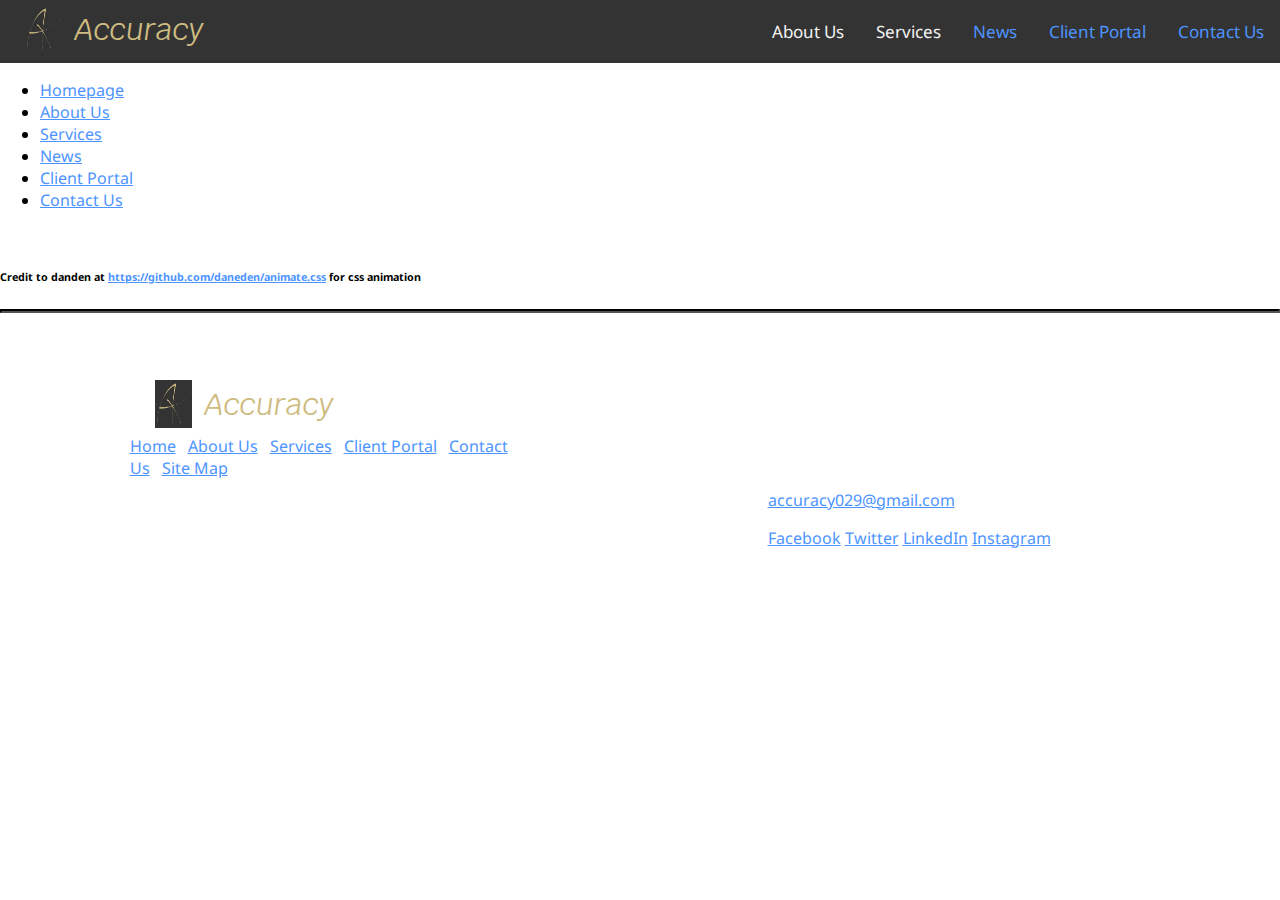
<file: siteMapPage.html>
<!DOCTYPE html>
<html>
<header>
  <title> Accuracy Home</title>
  <meta name="viewport" content="width=device-width, initial-scale=1">
  <link rel = "stylesheet" type = "text/css" href = "indexCSS.css">
  <link href="https://fonts.googleapis.com/css?family=Krub" rel="stylesheet">
  <link href="https://fonts.googleapis.com/css?family=Noto+Sans" rel="stylesheet">

  <!-- javascript required for opening homepage through alternative means -->
  <script>
    function openHomePage() {
      window.location.href = "index.html";
    }
    function openAboutUsPage() {
      window.location.href = "aboutUsPage.html";
    }
    function openServicesPage() {
      window.location.href = "servicesPage.html";
    }
  </script>

</header>

<body class="siteMapBody">
  <!-- entire code for navbar --------------------------------------------------->
  <!-- navigation bar code from right to left tabs -->
  <div class="topnav">
    <a href="contactUsPage.html">Contact Us</a>
    <a href="clientPortalPage.html">Client Portal</a>
    <a href="newsPage.html">News</a>

    <div class="dropdown">
      <button class="dropbtn" onclick="openServicesPage()">Services
        <i class="fa fa-caret-down"></i>
      </button>
      <!-- <div class="dropdown-content">
        <a href="bookkeepingPage.html">Bookkeeping</a>
        <a href="auditsPage.html">Audits</a>
        <a href="taxesPage.html">Taxes</a>
        <a href="annualReportsPage.html">Annual Reports</a>
      </div> -->
    </div>

    <div class="dropdown">
      <button class="dropbtn" onclick="openAboutUsPage()">About Us
        <i class="fa fa-caret-down"></i>
      </button>
      <!-- <div class="dropdown-content">
        <a href="#missionStatement">Mission Statement</a>
        <a href="#companyHistory">Company History</a>
        <a href="#meetOurTeam">Meet Our Team</a>
      </div> -->
    </div>

    <div class="accuracyLogo">
      <img src="AccuracyLogoSketch.png" height=48px width=37.2px onclick="openHomePage()">
    </div>
    <i id="accuracyWordLogo" class="navBarLogo" onclick="openHomePage()">Accuracy</i>
  </div>
  <!-- end of navbar code ------------------------------------------------------->

  <ul>
    <li class="siteMapList"><a href="index.html">Homepage</a>
    </li>

    <li class="siteMapList"><a href="aboutUsPage.html">About Us</a>
    </li>

    <li class="siteMapList"><a href="servicesPage.html">Services</a>
    </li>

    <li class="siteMapList"><a href="newsPage.html">News</a>
    </li>

    <li class="siteMapList"><a href="clientPortalPage.html">Client Portal</a>
    </li>

    <li class="siteMapList"><a href="contactUsPage.html">Contact Us</a>
    </li>

  </ul>
  
  <br><h6 style="color: black;"> Credit to danden at <a href="https://github.com/daneden/animate.css">https://github.com/daneden/animate.css</a> for css animation </h6>



</body>

<footer style="background-color: #333333;">

  <div class="columnTwoFooter">
      <div class="accuracyLogo">
        <img src="AccuracyLogoSketch.png" height=48px width=37.2px onclick="openHomePage()">
      </div>
      <i id="accuracyWordLogo" class="navBarLogo" onclick="openHomePage()">Accuracy</i>

      <br><br>

    <p class="footer-links">
      <a href="index.html">Home</a>
      ·
      <a href="aboutUsPage.html">About Us</a>
      ·
      <a href="servicesPage.html">Services</a>
      ·
      <a href="clientPortalPage.html">Client Portal</a>
      ·
      <a href="contactUsPage.html">Contact Us</a>
      .
      <a href="siteMapPage.html">Site Map</a>
    </p>

    <p class="footer-company-name">Accuracy Accounting &copy; 2018</p>
  </div>

  <div class="columnTwoFooter">

    <div>
      <i class="fa fa-map-marker"></i>
      <p><span>2489 Clement Street</span>
        <br> Atlanta, Georgia</p>
    </div>

    <div>
      <i class="fa fa-phone"></i>
      <p>404-432-0189</p>
    </div>

    <div>
      <i class="fa fa-envelope"></i>
      <p><a href="mailto:accuracy029@gmail.com">accuracy029@gmail.com</a></p>
    </div>

    <div class="footer-icons">

      <a href="https://www.facebook.com/" target="_blank"><i class="fa fa-facebook"></i><img id="facebookIcon">Facebook</a>
      <a href="https://twitter.com/?lang=en" target="_blank"><i class="fa fa-twitter"></i><img id="twitterIcon">Twitter</a>
      <a href="https://www.instagram.com/?hl=en" target="_blank"><i class="fa fa-linkedin"></i><img id="linkedInIcon">LinkedIn</a>
      <a href="https://www.linkedin.com/" target="_blank"><i class="fa fa-instagram"></i><img id="instagramIcon">Instagram</a>

    </div>

  </div>

</footer>

</html>
</file>
<file: indexCSS.css>
/* ALL PAGES css **************************************************************/
* {
  font-family: 'Noto Sans', sans-serif;
}

* :not(#accuracyWordLogo):not(a):not(h1):not(h2):not(h3):not(h4):not(h5):not(h6):not(button):not(.w3-light-grey):not(.siteMapList):not(input):not(textarea):not(select):not(option):not(optgroup):not(.footer-links) {
  color: white;
}

/* * :not(.topnav):not(.frontText):not(button):not(.content):not(table):not(td):not(th):not(input):not(select):not(textarea):not(.timeline):not(.timelineWords):not(a):not(.rowServices):not(.columnTwoPics):not(.columnTwoWords):not(b) {
  background-color: #333333;
} */

body:not(.siteMapBody) {
  background-color: #333333;
}

h1 {
  color: #A16E83;
}

h2 {
  font-size: 32px;
}

h3 {
  font-size: 24px;
}

h4 {
  font-size: 20px;
}

a:link:not(.topnav) {
  color:  #4d94ff;
}

a:visited {
  color:  #00bfff;
}

footer {
  background-color: #333333;
}

 /* #33cccc; */

/* a:hover:not(.topnav):not(.bottom-leftWords) {
  color:  #0080ff
}

a:visited:not(.topnav):not(.bottom-leftWords) {
  color:  #0080ff
} */

button {
  color: black;
  border: black;
}

button:hover {
  background-color: grey;
  border: grey;
}


/******************************************************************************/


/* NAV BAR css ****************************************************************/
/* Add a black background color to the top navigation */
.topnav {
    background-color: #333;
    overflow: hidden;
}
/* Style the links inside the navigation bar */
.topnav a {
    float: right;
    color: #f2f2f2;
    text-align: center;
    padding: 20px 16px;
    text-decoration: none;
    font-size: 17px;
}
/* Change the color of links on hover */
.topnav a:hover {
    background-color: #ddd;
    color: black;
}
/* Add a color to the active/current link (page currently on basically) */
.topnav a.active {
    background-color: #479761;
    color: white;
}

.accuracyLogo {
  float: left;
  height: 48px;
  width: 37.2px;
  padding-left: 25px;
  padding-right: 25px;
  padding-top: 5px;
  padding-bottom: 5px;
}
/* .accuracyLogo:hover {
  border-style: solid;
  border-width: 0.5px;
  border-color: white;
} */
.navBarLogo {
  float: left;
  padding: 10px 4px 10px 25px;
}

#accuracyWordLogo {
  font-family: 'Krub', sans-serif;
  font-size: 30px;
  color: #CEBC81;
  text-align: center;
}

/* start of dropdown code ***********************/
/* The dropdown container */
.dropdown {
  float: right;
  overflow: hidden;
}
/* Dropdown button */
.dropdown .dropbtn {
  color: #f2f2f2;
  text-align: center;
  padding: 20px 16px;
  text-decoration: none;
  font-size: 17px;
  border: none;
  outline: none;
  background-color: inherit;
  font-family: inherit; /* Important for vertical align on mobile phones */
  margin: 0; /* Important for vertical align on mobile phones */
}
.dropbtn:hover {
  background-color: #ddd;
  color: black;
}
/* Dropdown content (hidden by default) */
.dropdown-content {
  display: none;
  position: absolute;
  background-color: #f9f9f9;
  min-width: 160px;
  box-shadow: 0px 8px 16px 0px rgba(0,0,0,0.2);
  z-index: 1;
}
/* Links inside the dropdown */
.dropdown-content a {
  float: none;
  color: black;
  padding: 12px 16px;
  text-decoration: none;
  display: block;
  text-align: left;
}
/* Add a grey background color to dropdown links on hover */
.dropdown-content a:hover {
  background-color: #ddd;
}
/* Show the dropdown menu on hover */
.dropdown:hover .dropdown-content {
  display: block;
}
/******************************************************************************/


/* HOME PAGE / INDEX css ***************************************************************/
/* makes the image in background fullscreen */
body, html {
    height: 100%;
    margin: 0;
}

.bg {
    /* The image used */
    background-image: url("homepage_picture.jpg");

    /* Full height */
    height: 100%;

    /* Center and scale the image nicely */
    background-position: center;
    background-repeat: no-repeat;
    background-size: cover;
    z-index: 1;
}

/* front text of homepage ***********************/
.frontText {
  position: fixed;
  top: 28%;
  left: 5%;
  /* transform: translate(-50%, -50%); */
  font-family: 'Krub', sans-serif;
  color: white;
  text-shadow:
    -1px -1px 0 #000,
    1px -1px 0 #000,
    -1px 1px 0 #000,
    1px 1px 0 #000;
}

#flashAnimation {
  font-style: italic;

  border: #333333 double 10px;
  background-color: white;
  width: auto;
  height: auto;
  display: inline-block;
  padding: 20px 20px 20px 22px;

  position: absolute;
  top: 50%;
  left: 50%;
  transform: translate(-50%, -50%);
}

#exitButton {
  color: grey;
  font-size: 28px;
  /* position: absolute;
  bottom: 20px;
  right: 10px; */
  padding: 5px 5px 5px 5px;
}

#exitButton:hover {
  color: pink;
}

#exitButtonArea {
  width: auto;
  height: auto;
  display: inline-block;
  padding: 5px 5px 5px 5px;

  position: absolute;
  bottom: 5px;
  right: 10px;
}

/******************************************************************************/


/* ABOUT US PAGE css **********************************************************/
/* for three-column tables */
.columnThree { /* also used by footer*/
  float: left;
  width: 33.33%;
}
.row:after {
  content: "";
  display: table;
  clear: both;
  padding: 50px;
}

.aboutUsblock {
  padding: 100px;
}

.initialTextBlock {
  padding: 150px 50px 50px 50px;
  font-size: 30px;
}

#missionStatementBlock {
  padding-left: 20%;
  padding-right: 20%;
}

.meetOurTeamHeader {
  color: #B19F9E;
}

/* timeline css ********************************/
* {
  box-sizing: border-box;
}

/* Set a background color */
body {
  font-family: Helvetica, sans-serif;
}

/* The actual timeline (the vertical ruler) */
.timeline {
  position: relative;
  max-width: 1200px;
  margin: 0 auto;
}
/* The actual timeline (the vertical ruler) */
.timeline::after {
  content: '';
  position: absolute;
  width: 6px;
  background-color: black;
  top: 0;
  bottom: 0;
  left: 50%;
  margin-left: -3px;
}

/* Container around content */
.container {
  padding: 5px 20px;
  position: relative;
  background-color: inherit;
  width: 50%;
}
/* The circles on the timeline */
.container::after {
  content: '';
  position: absolute;
  width: 25px;
  height: 25px;
  right: -17px;
  background-color: white;
  border: 4px solid #CEBC81;
  top: 15px;
  border-radius: 50%;
  z-index: 1;
}

/* Place the container to the left */
.left {
  left: 0;
}
/* Place the container to the right */
.right {
  left: 50%;
}
/* Add arrows to the left container (pointing right) */
.left::before {
  content: " ";
  height: 0;
  position: absolute;
  top: 22px;
  width: 0;
  z-index: 1;
  right: 30px;
  border: medium solid white;
  border-width: 10px 0 10px 10px;
  border-color: transparent transparent transparent #4d94ff;
}
/* Add arrows to the right container (pointing left) */
.right::before {
  content: " ";
  height: 0;
  position: absolute;
  top: 22px;
  width: 0;
  z-index: 1;
  left: 30px;
  border: medium solid white;
  border-width: 10px 10px 10px 0;
  border-color: transparent #4d94ff transparent transparent;
}
/* Fix the circle for containers on the right side */
.right::after {
  left: -16px;
}

/* The actual content */
.content {
  padding: 20px 30px;
  background-color: #479761;
  position: relative;
  border-radius: 6px;
}

/* Media queries - Responsive timeline on screens less than 600px wide */
@media screen and (max-width: 600px) {
/* Place the timelime to the left */
  .timeline::after {
    left: 31px;
  }

/* Full-width containers */
  .container {
    width: 100%;
    padding-left: 70px;
    padding-right: 25px;
  }
/* Make sure that all arrows are pointing leftwards */
  .container::before {
    left: 60px;
    border: medium solid white;
    border-width: 10px 10px 10px 0;
    border-color: transparent white transparent transparent;
  }

/* Make sure all circles are at the same spot */
  .left::after, .right::after {
    left: 15px;
  }
/* Make all right containers behave like the left ones */
  .right {
    left: 0%;
  }
}
/******************************************************************************/


/* SERVICES PAGE css ***************************************************************/
/* #bookkeepingBlock, #auditsBlock, #taxesBlock, #annualReportsBlock {
  background-color: #B19F9E;
} */

.columnTwo {
  float: left;
  width: 50%;
}

.picContainer {
  position: relative;
  text-align: center;
  color: white;
}

.bottom-leftWords {
  position: absolute;
  bottom: 8px;
  left: 16px;
}

.Servicesrow {
  content: "";
  display: table;
  clear: both;
  padding: 0px 0px 0px 0px;
}

.columnTwoPic {
  float: left;
  width: 50%;
  text-align: right;
  padding: 31px 100px 0px 0px;
}

.columnTwoWords {
  float: left;
  width: 50%;
  text-align: left;
  padding-right: 100px;
}

.rowServices:after {
  content: "";
  display: table;
  clear: both;
  padding: 150px 5% 150px 5%;
}

/* also used in about us!!! -- changed to aboutUsblock look there*/
.block:not(#startServiceListing) {
  padding: 200px;
}

#startServiceListing {
  padding: 50px 25% 100px 25%;
}
/******************************************************************************/

/* NEWS PAGE CSS **************************************************************/
/*article {
    border: 10px black inset;
    margin-top: 20px;
    margin-bottom: 20px;
    margin-left: 10%;
    margin-right: 35%;

    float:left;
    display:inline;
    width: 49%;
  }*/
  /*#sidebar {
    float:left;
    display:inline;
    width: 49%;
  } */

#readMoreButton {
  color: black;
}

/******************************************************************************/


/* CLIENT PORTAL PAGE css **********************************************************/
#infoBorder {
  padding: 15px 30px;
  margin: auto;
  width: 75%;
  border: 3px solid black;
}

.clientInfo {
  display: none;
}

#clientPageIntro {
  display: block;
}

#defaultOpen {
  display: none;
}

table {
    font-family: arial, sans-serif;
    border-collapse: collapse;
    width: 100%;
}

td, th {
    border: 1px solid #dddddd;
    text-align: left;
    padding: 8px;
}

tr:nth-child(even) {
    background-color: #B19F9E;
}

.tabcontentHeaders {
  color: #479761;
}

.smallerFont {
  font-weight: normal;
  font-size: 14px;
}
/******************************************************************************/


/* CONTACT US PAGE css ********************************************************/
.contactUsInitialText {
  padding: 50px 0px 10px 0px;
}

/* FORM CSS ****************************************/
/* Style inputs with type="text", select elements and textareas */
input[type=text], select, textarea {
    width: 100%; /* Full width */
    padding: 12px; /* Some padding */
    border: 1px solid #ccc; /* Gray border */
    border-radius: 4px; /* Rounded borders */
    box-sizing: border-box; /* Make sure that padding and width stays in place */
    margin-top: 6px; /* Add a top margin */
    margin-bottom: 16px; /* Bottom margin */
    resize: vertical /* Allow the user to vertically resize the textarea (not horizontally) */
}

input[type=text], textarea, select, option {
  color: black;
}

/* Style the submit button with a specific background color etc */
input[type=submit] {
    background-color: #479761;
    padding: 12px 20px;
    border: none;
    color: white;
    border-radius: 4px;
    cursor: pointer;
}

/* When moving the mouse over the submit button, add a darker green color */
input[type=submit]:hover {
    background-color: #316844;
}

/* Add a background color and some padding around the form */
.Contactcontainer {
    border-radius: 5px;
    background-color: #333333;
    padding: 0px 300px 0px 300px;
    margin-bottom: 150px;
}
/******************************************************************************/

/* FOOTER CSS ****************************************************************/
footer {
  border: 2px black inset;
}

.columnTwoFooter {
  float: left;
  width: 30%;
  margin: 5% 10% 5% 10%;
}

.siteMapList {
  color: black;
}
</file>
